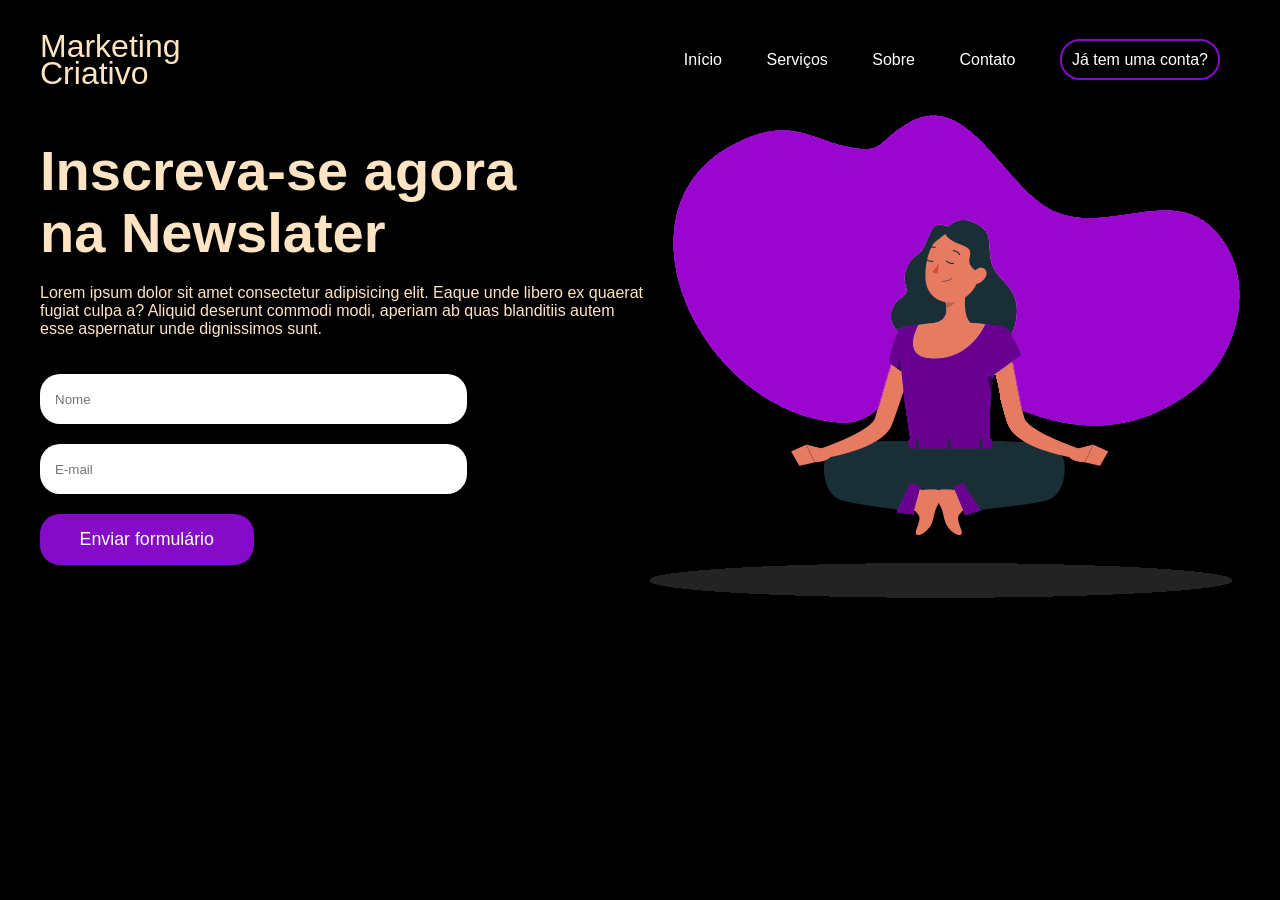
<file: Estrutura/index.html>
<!DOCTYPE html>
<html lang="pt-br">

<head>
    <meta charset="UTF-8">
    <meta name="viewport" content="width=device-width, initial-scale=1.0">
    <link rel="stylesheet" href="../Styles/styles.css">
    <title>Landing Page</title>
</head>

<body>

    <header>
        <div id="title">
            <h1>Marketing</h1>
            <h1>Criativo</h1>
        </div>
        <ul>
            <li><a href="">Início</a></li>
            <li><a href="">Serviços</a></li>
            <li><a href="">Sobre</a></li>
            <li><a href="">Contato</a></li>
            <li><a href="" id="Inscreva-se-bt">Já tem uma conta?</a></li>
        </ul>
    </header>

    <main>
        <aside>
            <h2><span>Inscreva-se agora</span></h2>
            <h2>na Newslater</h2>

            <p>Lorem ipsum dolor sit amet consectetur adipisicing elit. Eaque unde libero ex quaerat fugiat culpa a?
                Aliquid deserunt commodi modi, aperiam ab quas blanditiis autem esse aspernatur unde dignissimos sunt.
            </p>

            <form action="">
                <input type="text" placeholder="Nome">
                <input type="email" placeholder="E-mail">
                <input type="submit" value="Enviar formulário">
            </form>
        </aside>
        <article>
            <img src="../components/Image/77d0a7c454e658833800528e748edbe9.png" alt="Imagem de uma mulher tanquila.">
        </article>
    </main>
</body>

</html>
</file>
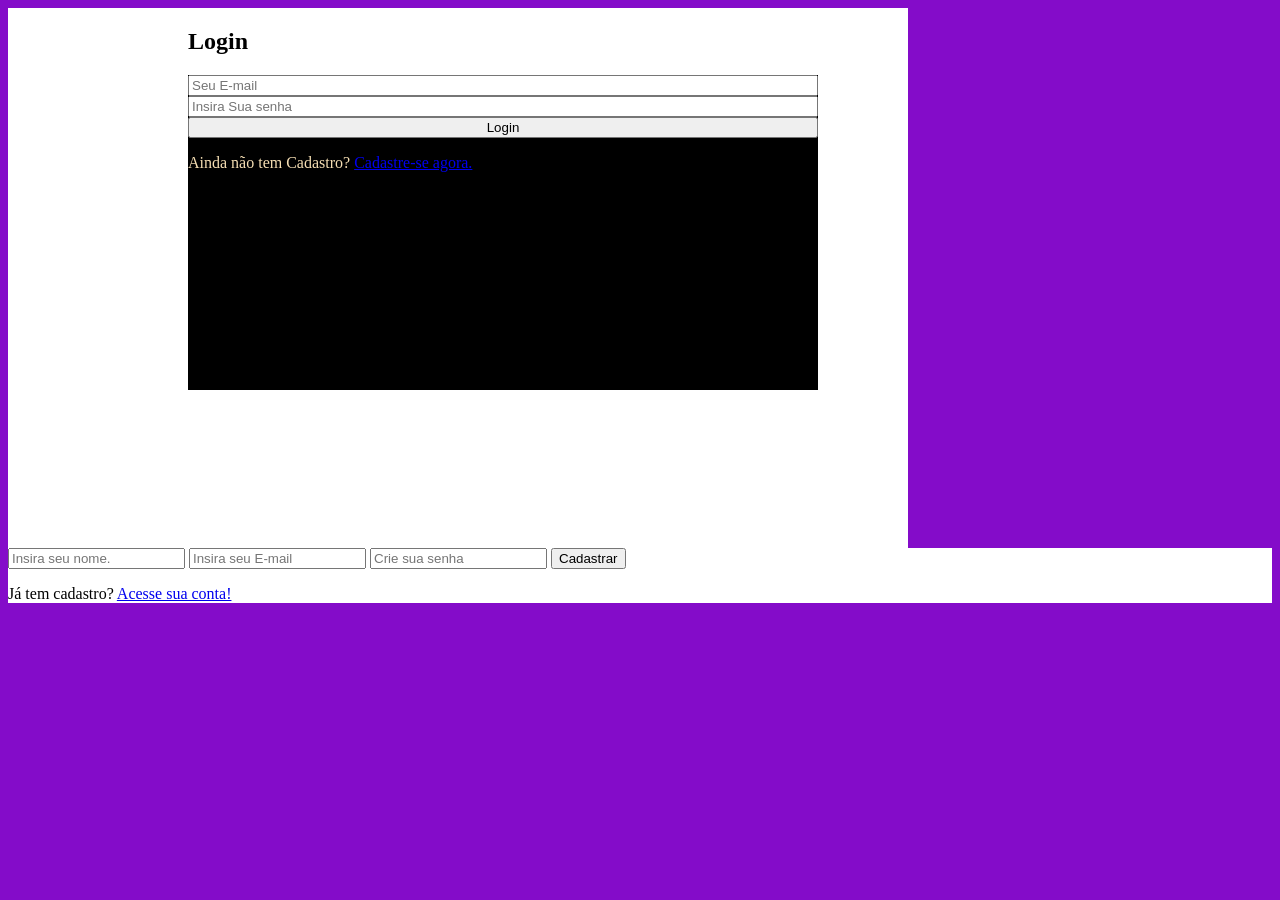
<file: Login_Cadastro/Login.html>
<!DOCTYPE html>
<html lang="pt-br">
<head>
    <meta charset="UTF-8">
    <meta name="viewport" content="width=device-width, initial-scale=1.0">
    <title>Cadastro</title>
    <link rel="stylesheet" href="./Styles.css">
</head>
<body>
    <div id="DivLogin">
        <h2>Login</h2>
        <form id="Formslogin" action="">
            <input type="email" name="E-mail" placeholder="Seu E-mail" required>
            <input type="password" name="senha" placeholder="Insira Sua senha" required>
            <button name="ButtonLogin">Login</button>
            <p id="ParagrafoLogin">Ainda não tem Cadastro?
                <a href="#cadastro">Cadastre-se agora.</a>
            </p>
        </form>
    </div>
    <Div id="DivCadastro">
        <form action="Formslogin">
            <input type=" text" name="Nome" placeholder="Insira seu nome." required>
            <input type="email" name="E-mailCadastro" placeholder="Insira seu E-mail" required>
            <input type="password" name="Senha" placeholder="Crie sua senha" required>
            <button name="ButtonCadastro">Cadastrar</button>
            <p>Já tem cadastro?
                <a href="#Login"> Acesse sua conta!</a>
            </p>
        </form>
    </Div>
    
</body>
</html>
</file>
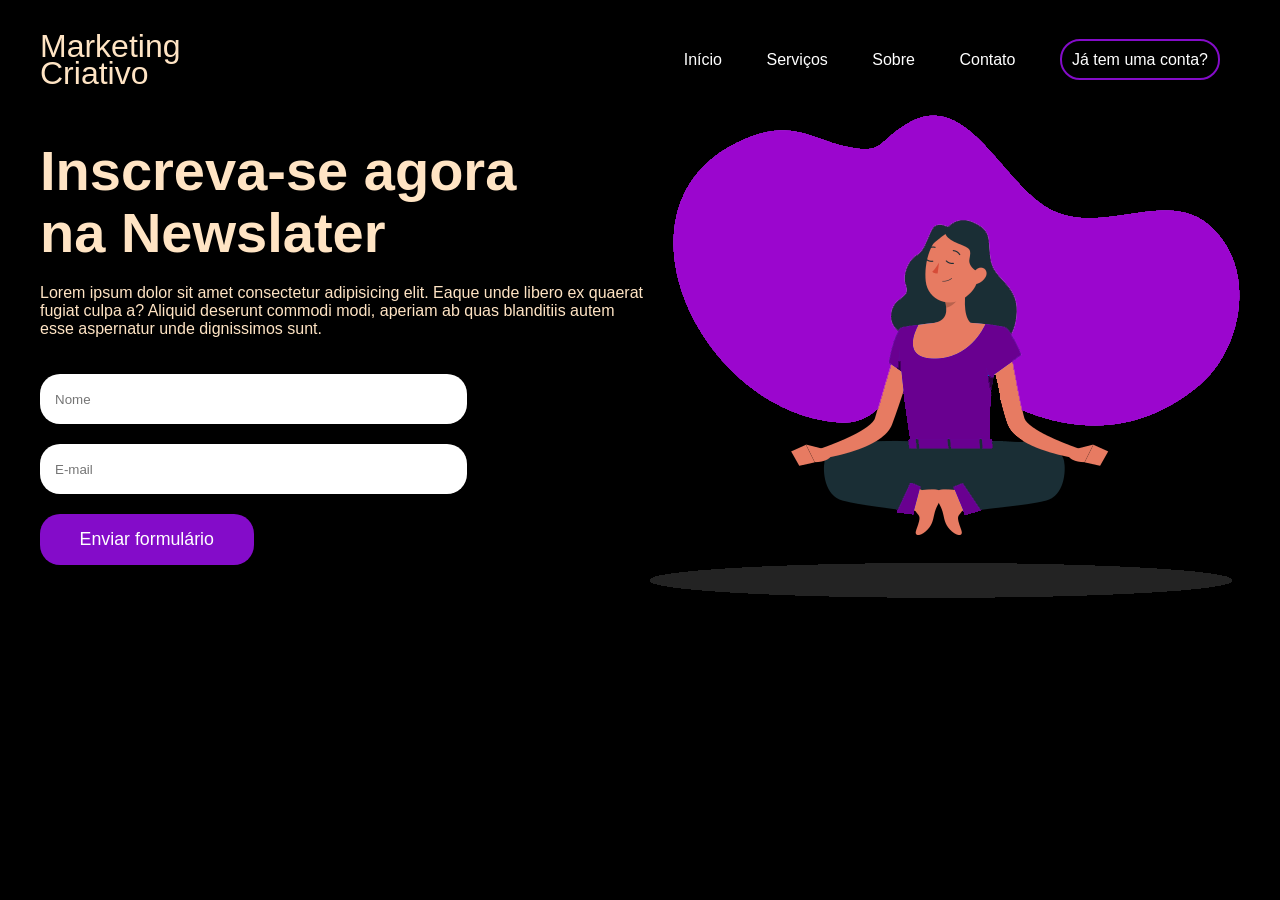
<file: Página Home/Home.html>
<!DOCTYPE html>
<html lang="pt-br">

<head>
    <meta charset="UTF-8">
    <meta name="viewport" content="width=device-width, initial-scale=1.0">
    <link rel="stylesheet" href="../Styles/styles.css">
    <title>Landing Page</title>
</head>

<body>

    <header>
        <div id="title">
            <h1>Marketing</h1>
            <h1>Criativo</h1>
        </div>
        <ul>
            <li><a href="../Login_Cadastro/Login.html">Início</a></li>
            <li><a href="">Serviços</a></li>
            <li><a href="">Sobre</a></li>
            <li><a href="">Contato</a></li>
            <li><a href="" id="Inscreva-se-bt">Já tem uma conta?</a></li>
        </ul>
    </header>

    <main>
        <aside>
            <h2><span>Inscreva-se agora</span></h2>
            <h2>na Newslater</h2>

            <p>Lorem ipsum dolor sit amet consectetur adipisicing elit. Eaque unde libero ex quaerat fugiat culpa a?
                Aliquid deserunt commodi modi, aperiam ab quas blanditiis autem esse aspernatur unde dignissimos sunt.
            </p>

            <form action="">
                <input type="text" placeholder="Nome">
                <input type="email" placeholder="E-mail">
                <input type="submit" value="Enviar formulário">
            </form>
        </aside>
        <article>
            <img src="../components/Image/77d0a7c454e658833800528e748edbe9.png" alt="Imagem de uma mulher tanquila.">
        </article>
    </main>
</body>

</html>
</file>
<file: Styles/styles.css>
body{
    background-color: black;
    color: bisque;
    font-family: Arial, Helvetica, sans-serif;
    max-width: 1200px;
    margin: 0 auto;
    padding: 15px;

}

header{
    display: flex;
    flex-direction: row;
    justify-content: space-between;
    align-items: center;
}

#title{
    flex-direction: column;
    line-height: 5px;
}

li{
    display: inline-block;
    margin: 20px;
}

a{  color: white;
    text-decoration: none;

}
a:hover{
    color: purple;
    transition: 0.3s all ;
}
#Inscreva-se-bt{
    border: 2px solid rgb(132, 12, 201);
    padding: 10px;
    border-radius: 20px;
}
#Inscreva-se-bt:hover{
    background-color:rgb(132, 12, 201);
    color: white;
}

h1{
    font-weight: 200;
}

main{
    display: flex;
    flex-direction: row;
    margin-top: 10px;
}

h2{
    font-size: 56px;
    line-height: 10px;
}

span{
    line-height: 20px;
    max-width: 500px;

}

image{
    width: 600px;

}

form{
    display: flex;
    flex-direction: column;
    width: 70%;
}

form [type="submit"]{
    font-size: 2ch;
    height: 50%;
    width: 50%;
    background-color: rgb(132, 12, 201);
    color: white;
    
}
form [type="submit"]:hover{
    transition: 0.3s;
    color: rgb(132, 12, 201);
    background-color: rgb(228, 233, 217);
}
input{
    margin-top: 20px;
    height: 20px;
    padding: 15px;
    border-radius: 20px;
    border:none;
}
</file>
<file: Login_Cadastro/Styles.css>
body{
    background-color: rgb(132, 12, 201);
}
#DivLogin{
    background-color: white;
    width: 100vh;
    height: 60vh;
    display: flex;
    flex-direction: column;
}
h2{
    padding-left: 20vh;
    display: flex;

}
#Formslogin{
    margin-left: 20vh;
    background-color: black;
    display: flex;
    flex-direction: column;
    width: 70vh;
    height: 35vh;
}
#ParagrafoLogin{
    color: wheat;
}


#DivCadastro{
    background-color: white;
}
</file>
